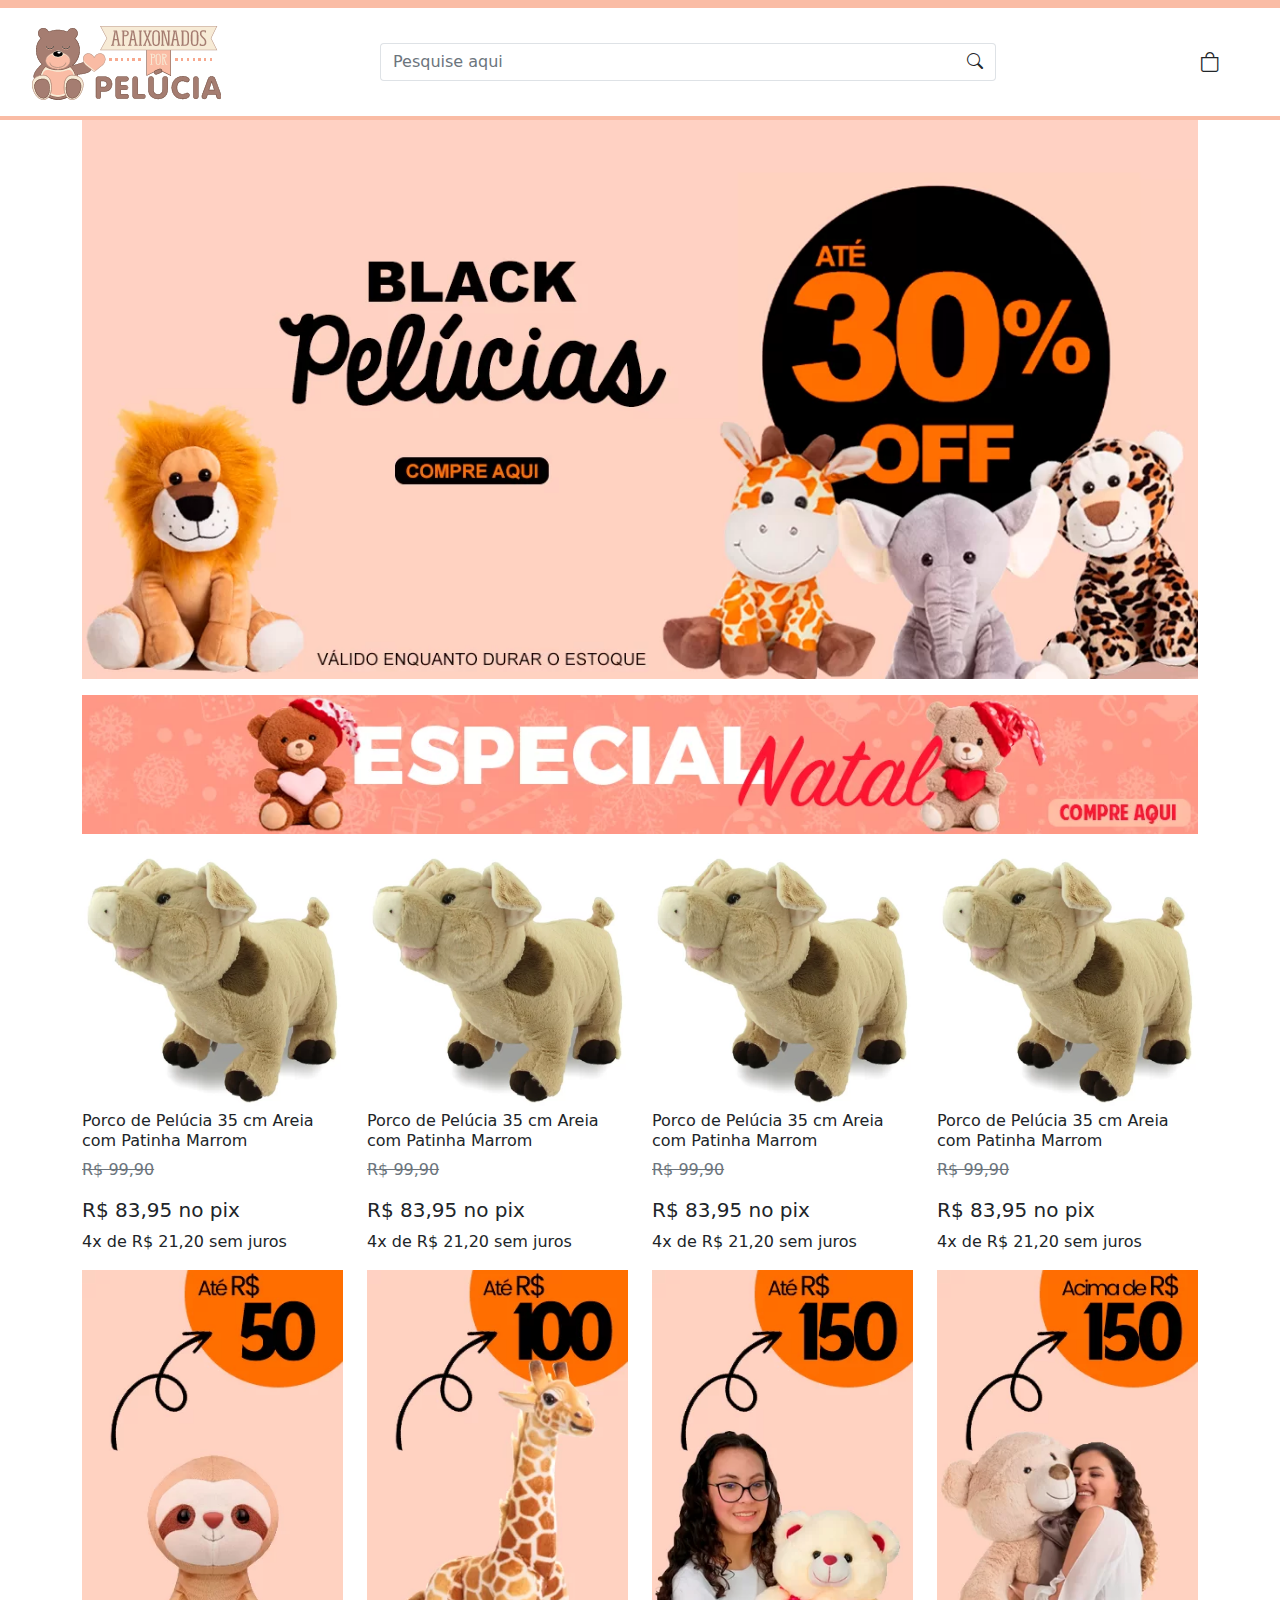
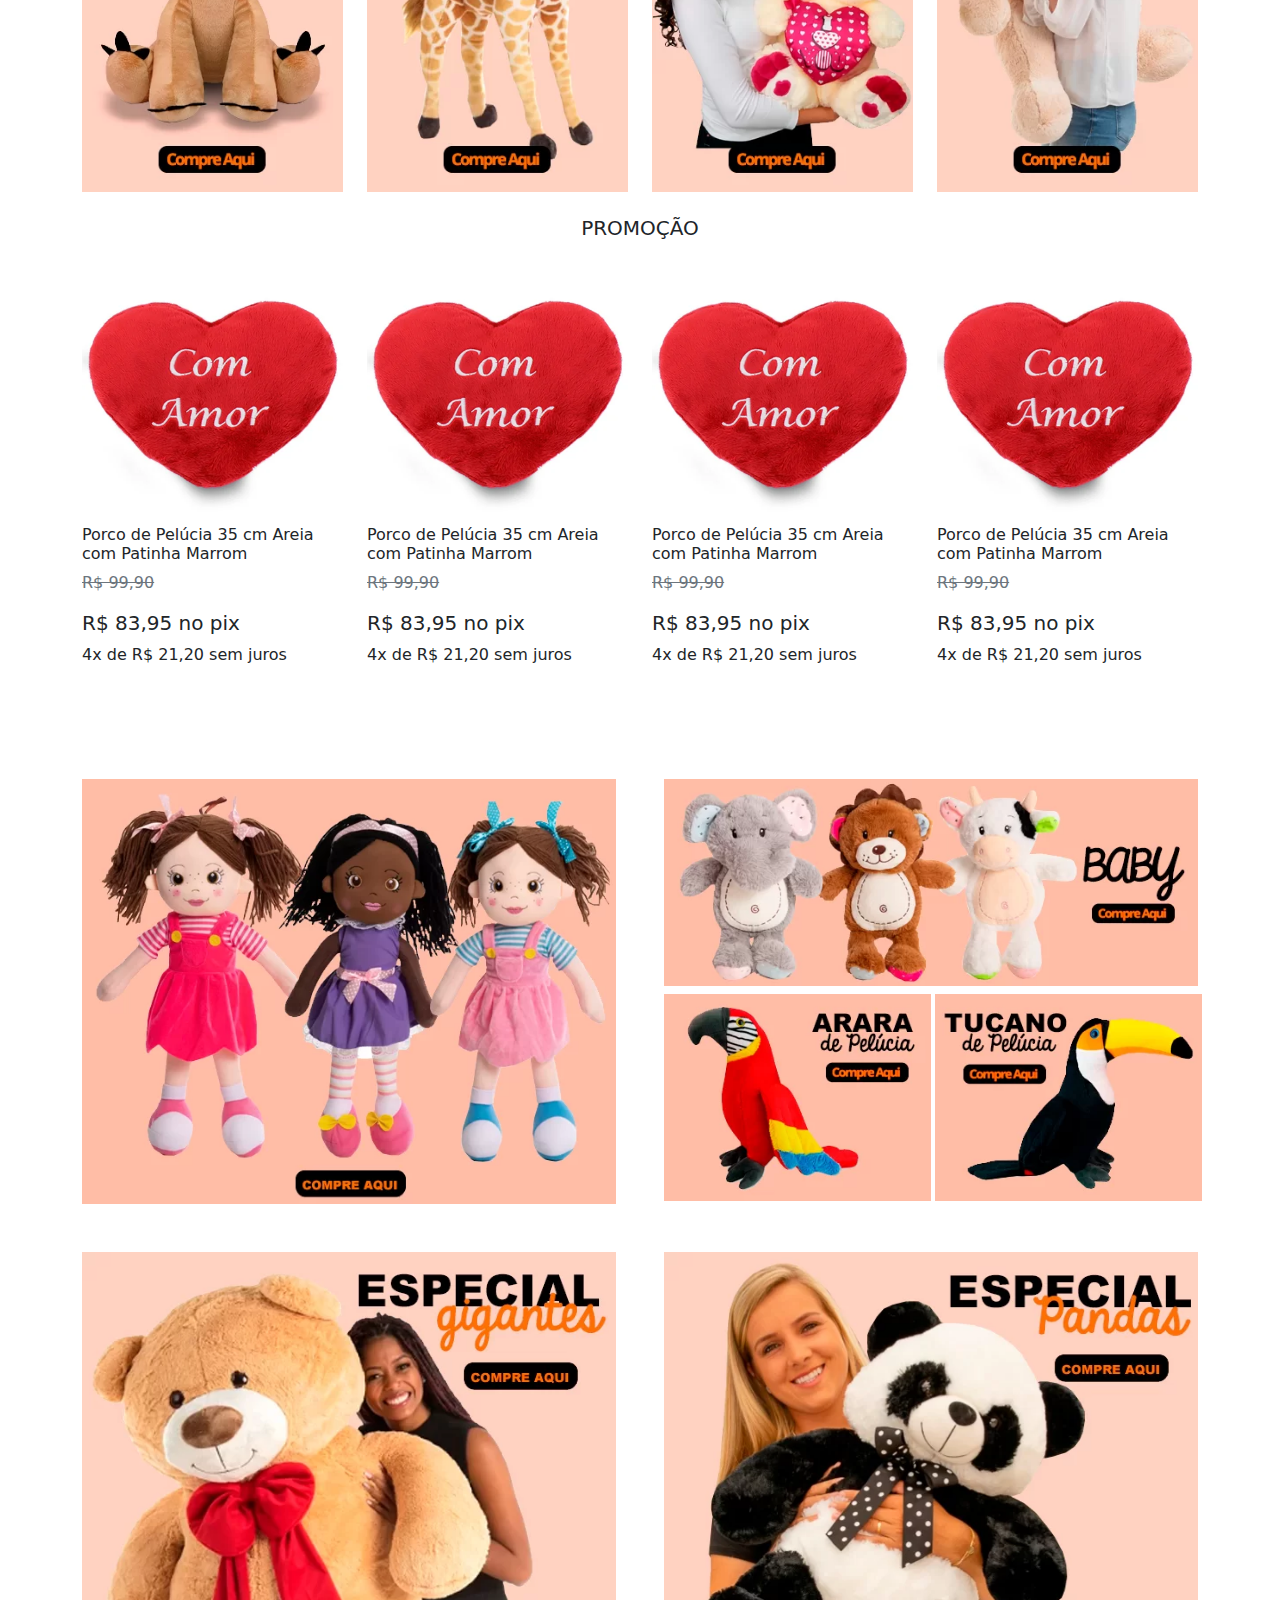
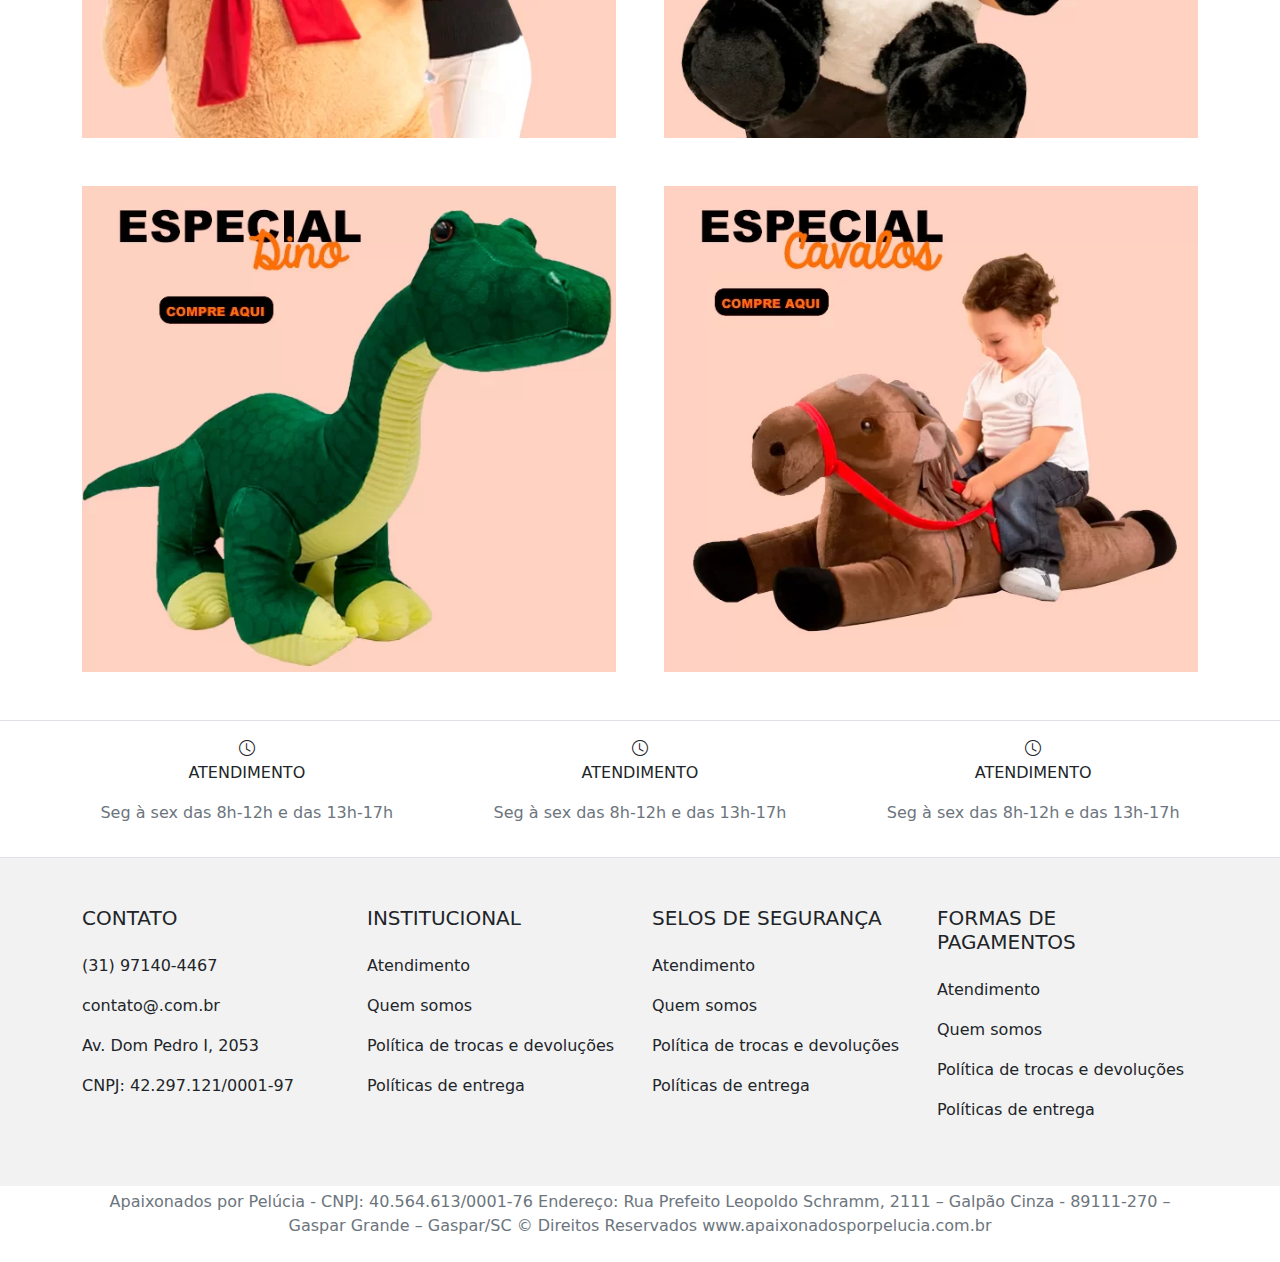
<file: index.html>
<!DOCTYPE html>
<html lang="pt-br">
<head>
    <meta charset="UTF-8">
    <meta name="viewport" content="width=device-width, initial-scale=1.0">
    <link rel="stylesheet" href="./bootstrap/bootstrap-5.0.2-dist/css/bootstrap.min.css">
    <link rel="stylesheet" href="https://cdn.jsdelivr.net/npm/bootstrap-icons@1.11.2/font/bootstrap-icons.min.css">
    <link rel="stylesheet" href="./css/style.css">
    <title>Pelucia</title>
</head>
<body>
    <div class="colorTop pb-2"></div>
    <header class="mx-4">
        <div class="navbar d-flex">
            <a href="">
                <img src="./img/logo.png" alt="" class="w-100">
            </a>
            <div class="input-group w-50">
                <input type="text" class="form-control border border-end-0 w-75" placeholder="Pesquise aqui" aria-label="Recipient's username" aria-describedby="button-addon2">
                <button class="btn border border-start-0 " type="button" id="button-addon2"><i class="bi bi-search"></i></button>
            </div>              
            <div class="d-flex ms-3">
                <button class="btn border-0 mx-4" type="button" data-bs-toggle="offcanvas" data-bs-target="#offcanvasRight" aria-controls="offcanvasRight"><i class="fs-5 bi bi-bag"></i></button>
            </div>
            <div class="offcanvas offcanvas-end" tabindex="-1" id="offcanvasRight" aria-labelledby="offcanvasRightLabel">
                <div class="offcanvas-header colorTop">
                    <h5 class="offcanvas-title text-light" id="offcanvasRightLabel">MEU CARRINHO</h5>
                    <button type="button" class="btn-close" data-bs-dismiss="offcanvas" aria-label="Close"></button>
                </div>
                <div class="offcanvas-body">
                    
                </div>
            </div>
        </div>
    </header>
    <div class="colorTop pb-1"></div>
    <main class="container">
        <img src="./img/principal2.webp" class="w-100" alt="">
        <img src="./img/natal.webp" class="w-100 my-3" alt="">
        <div class="row row-cols-4">
            <div class="col card border-0">
                <a href="./pages/compra.html"  class="text-decoration-none text-dark">
                    <img src="./img/porco.webp" class="w-100" alt="">
                    <h6> Porco de Pelúcia 35 cm   Areia com Patinha Marrom  </h6>
                    <p class="text-decoration-line-through text-secondary">R$ 99,90</p>
                    <h5>R$ 83,95 no pix</h5>
                    <p>4x de R$ 21,20 sem juros</p>
                </a>
            </div>
            <div class="col card border-0">
                <a href="./pages/compra.html" class="text-decoration-none text-dark">
                    <img src="./img/porco.webp" class="w-100" alt="">
                    <h6> Porco de Pelúcia 35 cm   Areia com Patinha Marrom  </h6>
                    <p class="text-decoration-line-through text-secondary">R$ 99,90</p>
                    <h5>R$ 83,95 no pix</h5>
                    <p>4x de R$ 21,20 sem juros</p>
                </a>
            </div>
            <div class="col card border-0">
                <a href="./pages/compra.html" class="text-decoration-none text-dark">
                    <img src="./img/porco.webp" class="w-100" alt="">
                    <h6> Porco de Pelúcia 35 cm   Areia com Patinha Marrom  </h6>
                    <p class="text-decoration-line-through text-secondary">R$ 99,90</p>
                    <h5>R$ 83,95 no pix</h5>
                    <p>4x de R$ 21,20 sem juros</p>
                </a>
            </div>
            <div class="col card border-0">
                <a href="./pages/compra.html" class="text-decoration-none text-dark">
                    <img src="./img/porco.webp" class="w-100" alt="">
                    <h6> Porco de Pelúcia 35 cm   Areia com Patinha Marrom  </h6>
                    <p class="text-decoration-line-through text-secondary">R$ 99,90</p>
                    <h5>R$ 83,95 no pix</h5>
                    <p>4x de R$ 21,20 sem juros</p>
                </a>
            </div>
            <div class="col">
                <img src="./img/banner1.webp"   class="w-100"alt="">
            </div>
            <div class="col">
                <img src="./img/banner2.webp"  class="w-100" alt="">
            </div>
            <div class="col">
                <img src="./img/banner3.webp" class="w-100" alt="">
            </div>
            <div class="col">
                <img src="./img/banner4.webp" class="w-100" alt="">
            </div>
        </div>
        <h5 class="text-center my-4">PROMOÇÃO</h5>
        <div class="row row-cols-4">
            <div class="col card border-0">
                <a href="./pages/compra.html" class="text-decoration-none text-dark">
                    <img src="./img/coraçao.webp" class="w-100" alt="">
                    <h6> Porco de Pelúcia 35 cm   Areia com Patinha Marrom  </h6>
                    <p class="text-decoration-line-through text-secondary">R$ 99,90</p>
                    <h5>R$ 83,95 no pix</h5>
                    <p>4x de R$ 21,20 sem juros</p>
                </a>
            </div>
            <div class="col card border-0">
                <a href="./pages/compra.html" class="text-decoration-none text-dark">
                    <img src="./img/coraçao.webp" class="w-100" alt="">
                    <h6> Porco de Pelúcia 35 cm   Areia com Patinha Marrom  </h6>
                    <p class="text-decoration-line-through text-secondary">R$ 99,90</p>
                    <h5>R$ 83,95 no pix</h5>
                    <p>4x de R$ 21,20 sem juros</p>
                </a>
            </div>
            <div class="col card border-0">
                <a href="./pages/compra.html" class="text-decoration-none text-dark">
                    <img src="./img/coraçao.webp" class="w-100" alt="">
                    <h6> Porco de Pelúcia 35 cm   Areia com Patinha Marrom  </h6>
                    <p class="text-decoration-line-through text-secondary">R$ 99,90</p>
                    <h5>R$ 83,95 no pix</h5>
                    <p>4x de R$ 21,20 sem juros</p>
                </a>
            </div>
            <div class="col card border-0">
                <a href="./pages/compra.html" class="text-decoration-none text-dark">
                    <img src="./img/coraçao.webp" class="w-100" alt="">
                    <h6> Porco de Pelúcia 35 cm   Areia com Patinha Marrom  </h6>
                    <p class="text-decoration-line-through text-secondary">R$ 99,90</p>
                    <h5>R$ 83,95 no pix</h5>
                    <p>4x de R$ 21,20 sem juros</p>
                </a>
            </div>
        </div>
        <div class="row row-cols-2 g-5 my-5">
            <div class="col">
                <img src="./img/banner5.webp" class="w-100" alt="">
            </div>
            <div class="col">
                <img src="./img/banner6.webp" class="w-100" alt="">
                <div class="d-flex mt-2">
                    <img src="./img/banner7.webp" class="w-50" alt="">
                    <img src="./img/banner8.webp" class="ms-1 w-50" alt="">
                </div>
            </div>
            <div class="col">
                <img src="./img/banner9.webp" class="w-100" alt="">
            </div>
            <div class="col">
                <img src="./img/banner10.webp" class="w-100" alt="">
            </div>
            <div class="col">
                <img src="./img/banner11.webp" class="w-100" alt="">
            </div>
            <div class="col">
                <img src="./img/banner12.webp" class="w-100" alt="">
            </div>
        </div>
    </main>
    <footer class="pb-1 ">
        <div class="d-flex justify-content-evenly rosa py-3 border-top border-bottom">
            <div class="text-center">
                <i class="bi bi-clock"></i>
                <p>ATENDIMENTO</p>
                <p class="text-secondary">Seg à sex das 8h-12h e das 13h-17h </p>
            </div>
            <div class="text-center">
                <i class="bi bi-clock"></i>
                <p>ATENDIMENTO</p>
                <p class="text-secondary">Seg à sex das 8h-12h e das 13h-17h </p>
            </div>
            <div class="text-center">
                <i class="bi bi-clock"></i>
                <p>ATENDIMENTO</p>
                <p class="text-secondary">Seg à sex das 8h-12h e das 13h-17h </p>
            </div>
        </div>
        <div class="colorFooter">
            <div class="container">
                <div class="row py-5">
                    <div class="col">
                        <h5 class="mb-4">CONTATO</h5>
                        <p>(31) 97140-4467</p>
                        <p>contato@.com.br</p>
                        <p>Av. Dom Pedro I, 2053</p>
                        <p>CNPJ: 42.297.121/0001-97</p>
                    </div>
                    <div class="col">
                        <h5 class="mb-4">INSTITUCIONAL</h5>
                        <p>Atendimento</p>
                        <p>Quem somos</p>
                        <p>Política de trocas e devoluções</p>
                        <p>Políticas de entrega</p>

                    </div>
                    <div class="col">
                        <h5 class="mb-4">SELOS DE SEGURANÇA</h5>
                        <p>Atendimento</p>
                        <p>Quem somos</p>
                        <p>Política de trocas e devoluções</p>
                        <p>Políticas de entrega</p>
                    </div>
                    <div class="col">
                        <h5 class="mb-4">FORMAS DE PAGAMENTOS</h5>
                        <p>Atendimento</p>
                        <p>Quem somos</p>
                        <p>Política de trocas e devoluções</p>
                        <p>Políticas de entrega</p>
                    </div>
                </div>
            </div>
        </div>
        <div class="container text-secondary text-center py-1">
            <p>Apaixonados por Pelúcia - CNPJ: 40.564.613/0001-76 Endereço: Rua Prefeito Leopoldo Schramm, 2111 – Galpão Cinza - 89111-270 – Gaspar Grande – Gaspar/SC © Direitos Reservados www.apaixonadosporpelucia.com.br </p>
        </div>
    </footer>
    <script src="./bootstrap/bootstrap-5.0.2-dist/js/bootstrap.bundle.min.js"></script>
</body>
</html>
</file>
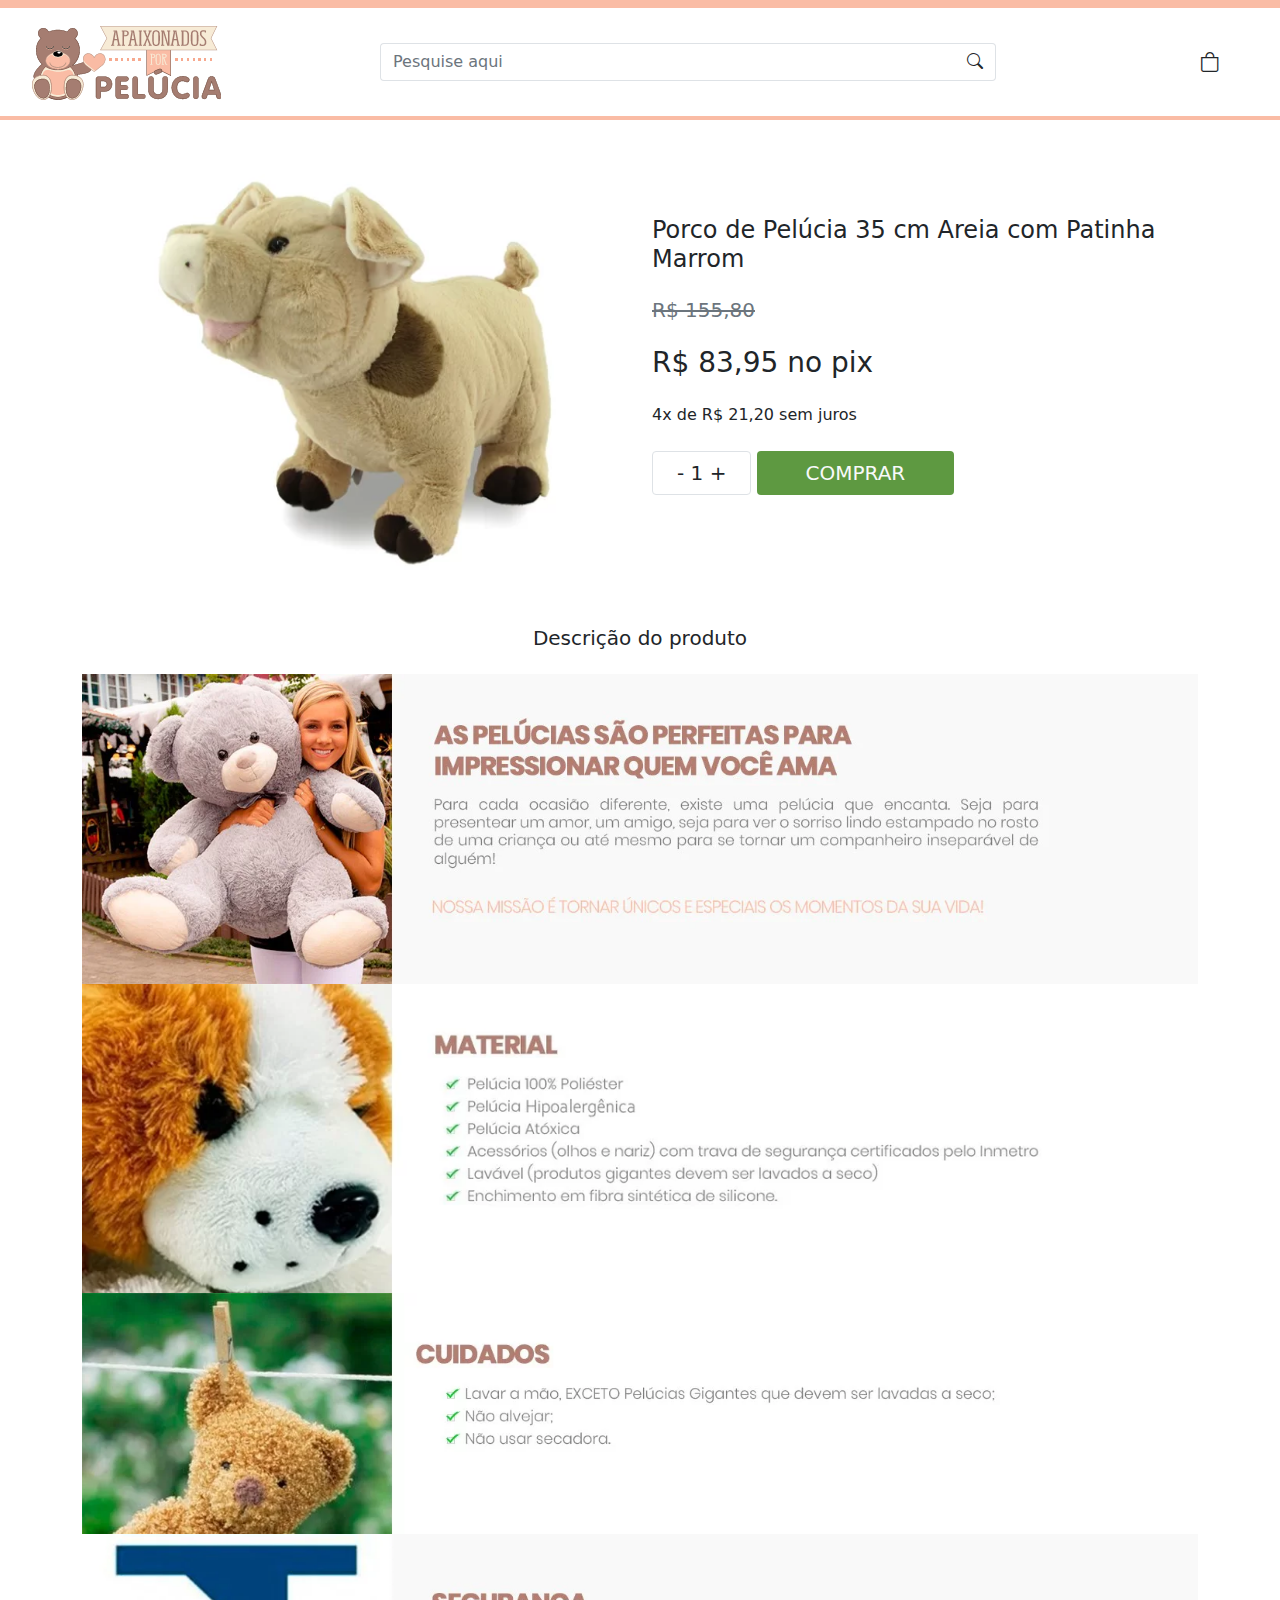
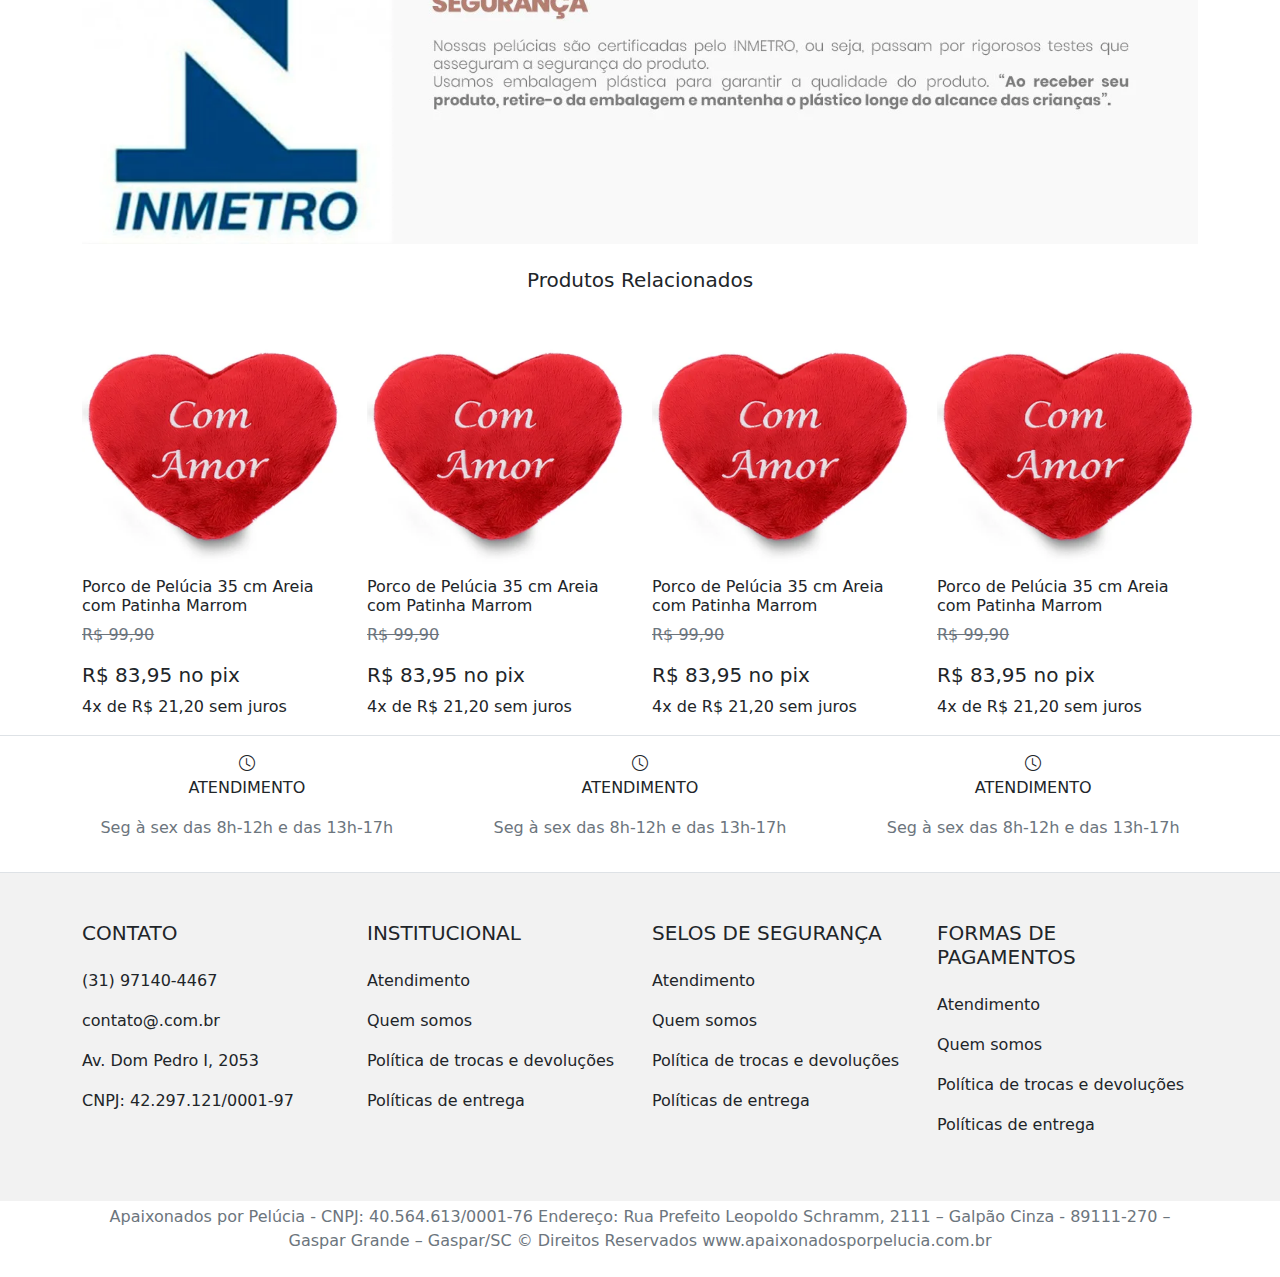
<file: pages/compra.html>
<!DOCTYPE html>
<html lang="pt-br">
<head>
    <meta charset="UTF-8">
    <meta name="viewport" content="width=device-width, initial-scale=1.0">
    <link rel="stylesheet" href="./../bootstrap/bootstrap-5.0.2-dist/css/bootstrap.min.css">
    <link rel="stylesheet" href="https://cdn.jsdelivr.net/npm/bootstrap-icons@1.11.2/font/bootstrap-icons.min.css">
    <link rel="stylesheet" href="./../css/style.css">
    <title>Pelucia</title>
</head>
<body>
    <div class="colorTop pb-2"></div>
    <header class="mx-4">
        <div class="navbar d-flex">
            <a href="./../index.html">
                <img src="./../img/logo.png" alt="" class="w-100">
            </a>
            <div class="input-group w-50">
                <input type="text" class="form-control border border-end-0 w-75" placeholder="Pesquise aqui" aria-label="Recipient's username" aria-describedby="button-addon2">
                <button class="btn border border-start-0 " type="button" id="button-addon2"><i class="bi bi-search"></i></button>
            </div>              
            <div class="d-flex ms-3">
                <button class="btn border-0 mx-4" type="button" data-bs-toggle="offcanvas" data-bs-target="#offcanvasRight" aria-controls="offcanvasRight"><i class="fs-5 bi bi-bag"></i></button>
            </div>
            <div class="offcanvas offcanvas-end" tabindex="-1" id="offcanvasRight" aria-labelledby="offcanvasRightLabel">
                <div class="offcanvas-header colorTop">
                    <h5 class="offcanvas-title text-light" id="offcanvasRightLabel">MEU CARRINHO</h5>
                    <button type="button" class="btn-close" data-bs-dismiss="offcanvas" aria-label="Close"></button>
                </div>
                <div class="offcanvas-body">
                    
                </div>
            </div>
        </div>
    </header>
    <div class="colorTop pb-1"></div>
    <main class="container">
        <div class="row my-5">
            <div class="col text-center">
                <img src="./../img/porco.webp" class="w-75" alt="">
            </div>
            <div class="col pt-5">
                <h4>Porco de Pelúcia 35 cm Areia com Patinha Marrom </h4>
                <h5 class="text-decoration-line-through text-secondary my-4">R$ 155,80</p>
                <h3 class="my-4">R$ 83,95 no pix</h5>
                <p class="my-4">4x de R$ 21,20 sem juros</p>
                <div>
                    <button class="btn border fs-5 px-4" type="button" id="button-addon2">- 1 +</button>
                    <button class="btn colorButton text-light fs-5 px-5" type="button" id="button-addon2">COMPRAR</button>
                </div>
            </div>
        </div>
        <h5 class="text-center my-4">Descrição do produto</h5>
            <img src="./../img/banne1.webp" alt="" class="w-100">
            <img src="./../img/banne2.webp" alt="" class="w-100">
            <img src="./../img/banne3.webp" alt="" class="w-100">
            <img src="./../img/banne4.webp" alt="" class="w-100">
        <h5 class="text-center my-4">Produtos Relacionados </h5>
        <div class="row row-cols-4">
            <div class="col card border-0">
                <a href="./../pages/compra.html" class="text-decoration-none text-dark">
                    <img src="./../img/coraçao.webp" class="w-100" alt="">
                    <h6> Porco de Pelúcia 35 cm   Areia com Patinha Marrom  </h6>
                    <p class="text-decoration-line-through text-secondary">R$ 99,90</p>
                    <h5>R$ 83,95 no pix</h5>
                    <p>4x de R$ 21,20 sem juros</p>
                </a>
            </div>
            <div class="col card border-0">
                <a href="./../pages/compra.html" class="text-decoration-none text-dark">
                    <img src="./../img/coraçao.webp" class="w-100" alt="">
                    <h6> Porco de Pelúcia 35 cm   Areia com Patinha Marrom  </h6>
                    <p class="text-decoration-line-through text-secondary">R$ 99,90</p>
                    <h5>R$ 83,95 no pix</h5>
                    <p>4x de R$ 21,20 sem juros</p>
                </a>
            </div>
            <div class="col card border-0">
                <a href="./../pages/compra.html" class="text-decoration-none text-dark">
                    <img src="./../img/coraçao.webp" class="w-100" alt="">
                    <h6> Porco de Pelúcia 35 cm   Areia com Patinha Marrom  </h6>
                    <p class="text-decoration-line-through text-secondary">R$ 99,90</p>
                    <h5>R$ 83,95 no pix</h5>
                    <p>4x de R$ 21,20 sem juros</p>
                </a>
            </div>
            <div class="col card border-0">
                <a href="./../pages/compra.html" class="text-decoration-none text-dark">
                    <img src="./../img/coraçao.webp" class="w-100" alt="">
                    <h6> Porco de Pelúcia 35 cm   Areia com Patinha Marrom  </h6>
                    <p class="text-decoration-line-through text-secondary">R$ 99,90</p>
                    <h5>R$ 83,95 no pix</h5>
                    <p>4x de R$ 21,20 sem juros</p>
                </a>
            </div>
        </div>
    </main>
    <footer class="pb-1 ">
        <div class="d-flex justify-content-evenly rosa py-3 border-top border-bottom">
            <div class="text-center">
                <i class="bi bi-clock"></i>
                <p>ATENDIMENTO</p>
                <p class="text-secondary">Seg à sex das 8h-12h e das 13h-17h </p>
            </div>
            <div class="text-center">
                <i class="bi bi-clock"></i>
                <p>ATENDIMENTO</p>
                <p class="text-secondary">Seg à sex das 8h-12h e das 13h-17h </p>
            </div>
            <div class="text-center">
                <i class="bi bi-clock"></i>
                <p>ATENDIMENTO</p>
                <p class="text-secondary">Seg à sex das 8h-12h e das 13h-17h </p>
            </div>
        </div>
        <div class="colorFooter">
            <div class="container">
                <div class="row py-5">
                    <div class="col">
                        <h5 class="mb-4">CONTATO</h5>
                        <p>(31) 97140-4467</p>
                        <p>contato@.com.br</p>
                        <p>Av. Dom Pedro I, 2053</p>
                        <p>CNPJ: 42.297.121/0001-97</p>
                    </div>
                    <div class="col">
                        <h5 class="mb-4">INSTITUCIONAL</h5>
                        <p>Atendimento</p>
                        <p>Quem somos</p>
                        <p>Política de trocas e devoluções</p>
                        <p>Políticas de entrega</p>

                    </div>
                    <div class="col">
                        <h5 class="mb-4">SELOS DE SEGURANÇA</h5>
                        <p>Atendimento</p>
                        <p>Quem somos</p>
                        <p>Política de trocas e devoluções</p>
                        <p>Políticas de entrega</p>
                    </div>
                    <div class="col">
                        <h5 class="mb-4">FORMAS DE PAGAMENTOS</h5>
                        <p>Atendimento</p>
                        <p>Quem somos</p>
                        <p>Política de trocas e devoluções</p>
                        <p>Políticas de entrega</p>
                    </div>
                </div>
            </div>
        </div>
        <div class="container text-secondary text-center py-1">
            <p>Apaixonados por Pelúcia - CNPJ: 40.564.613/0001-76 Endereço: Rua Prefeito Leopoldo Schramm, 2111 – Galpão Cinza - 89111-270 – Gaspar Grande – Gaspar/SC © Direitos Reservados www.apaixonadosporpelucia.com.br </p>
        </div>
    </footer>
    <script src="./../bootstrap/bootstrap-5.0.2-dist/js/bootstrap.bundle.min.js"></script>
</body>
</html>
</file>
<file: css/style.css>
.colorTop{
 background-color: #fabca5;
}
.colorFooter{
    background-color: #f2f2f2;
}
.colorButton{
    background-color: #5e9941;
}
</file>
